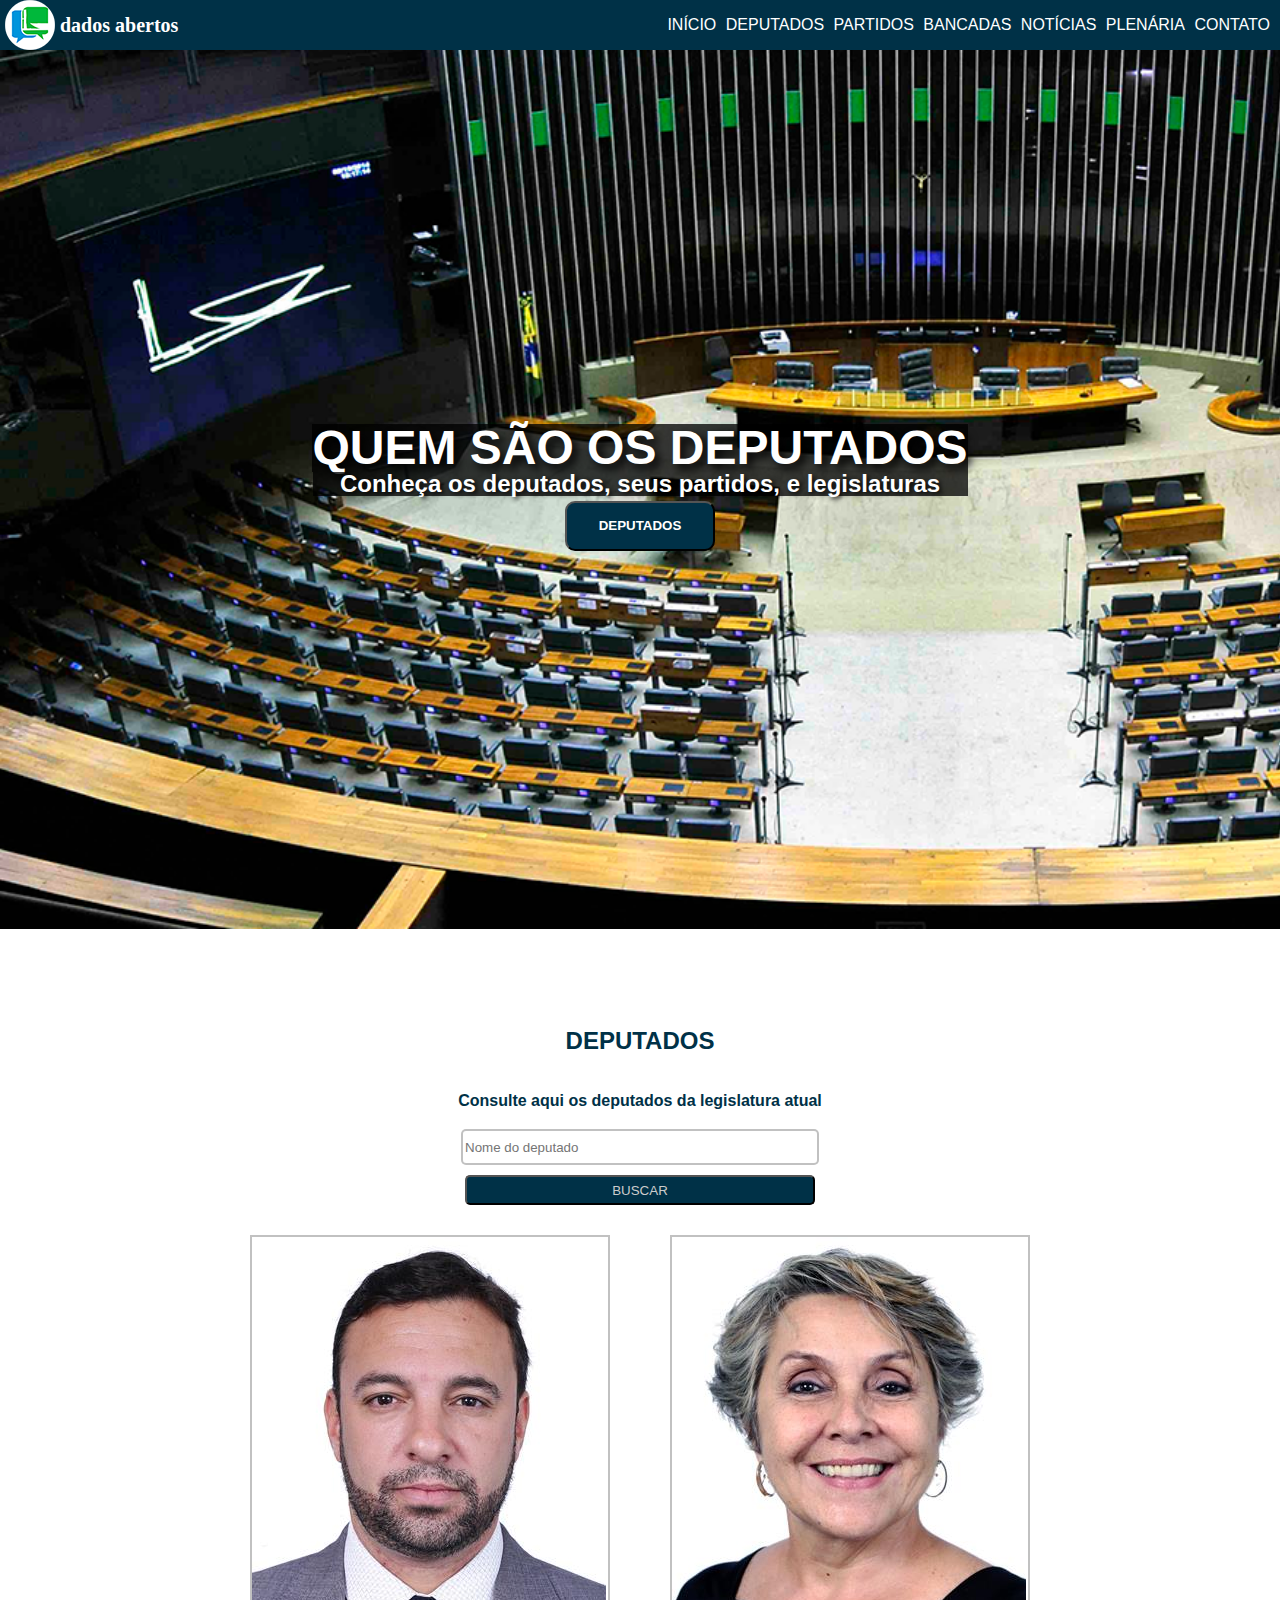
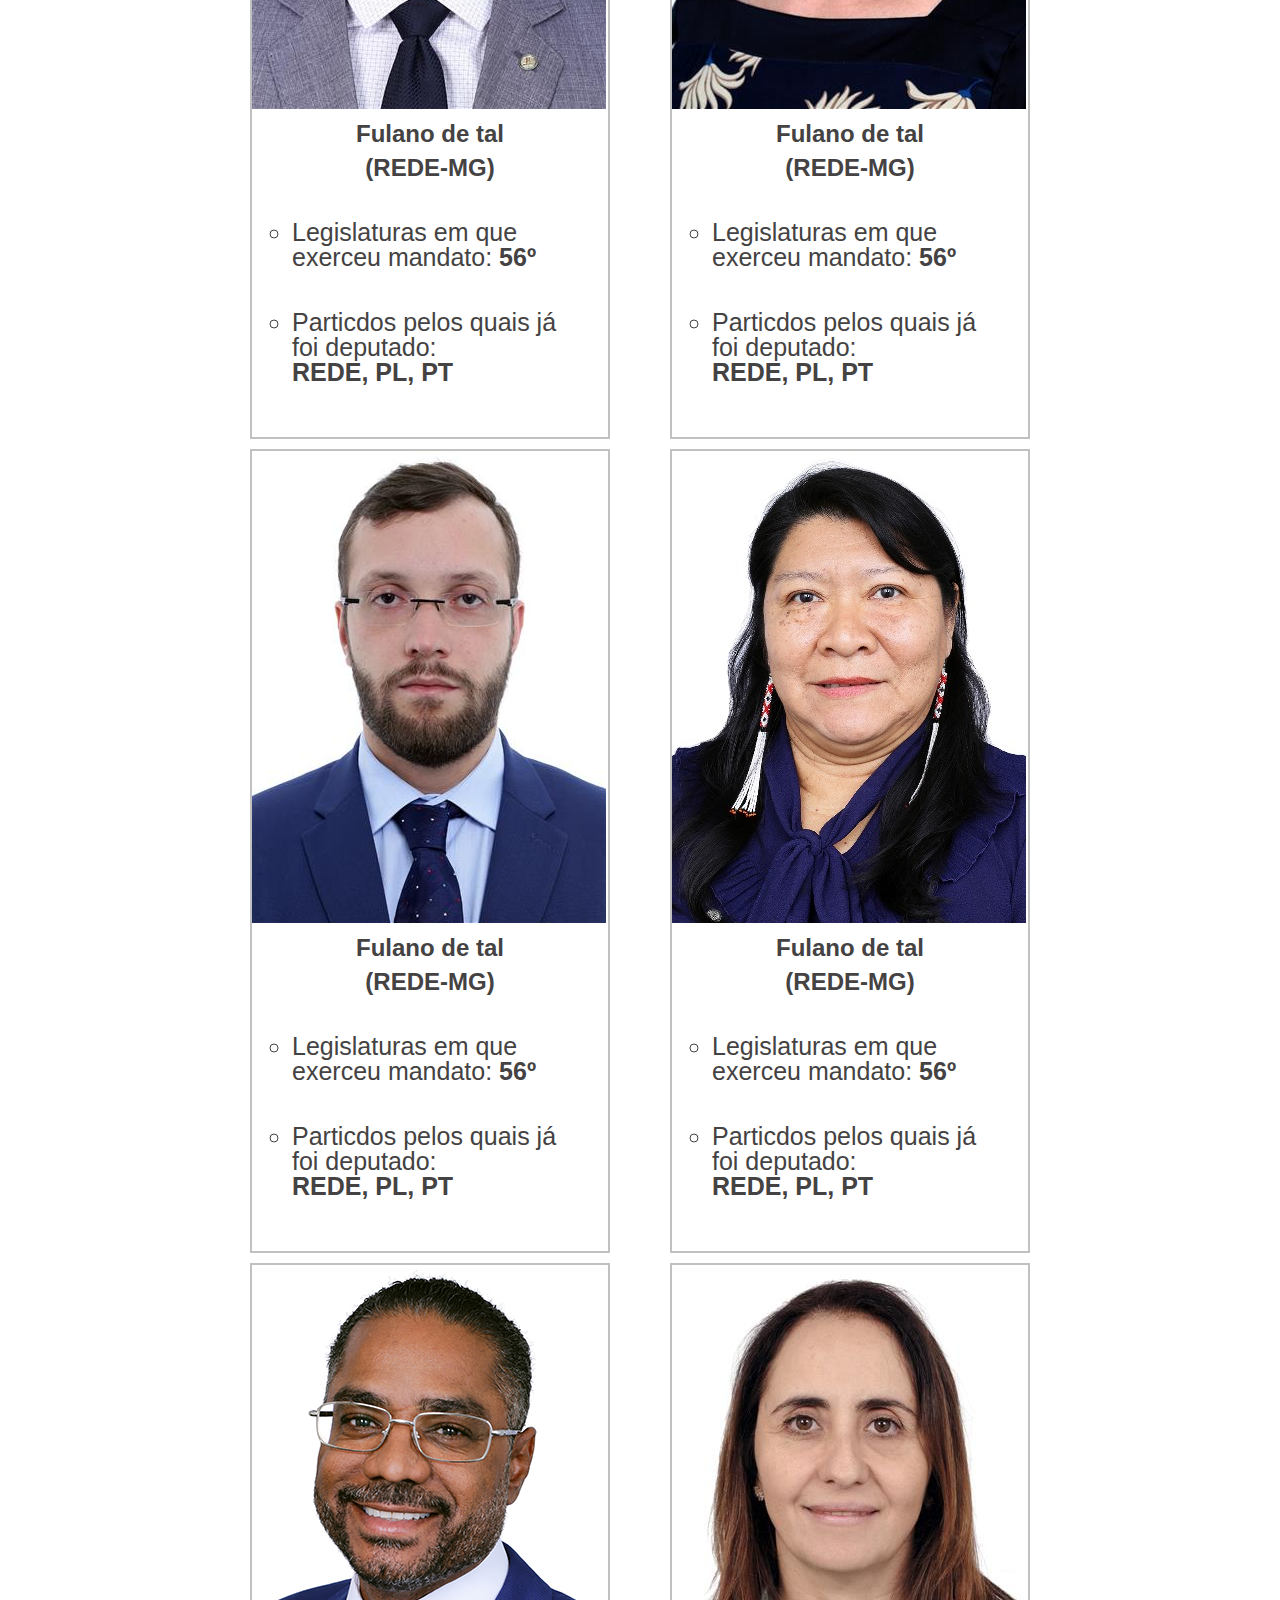
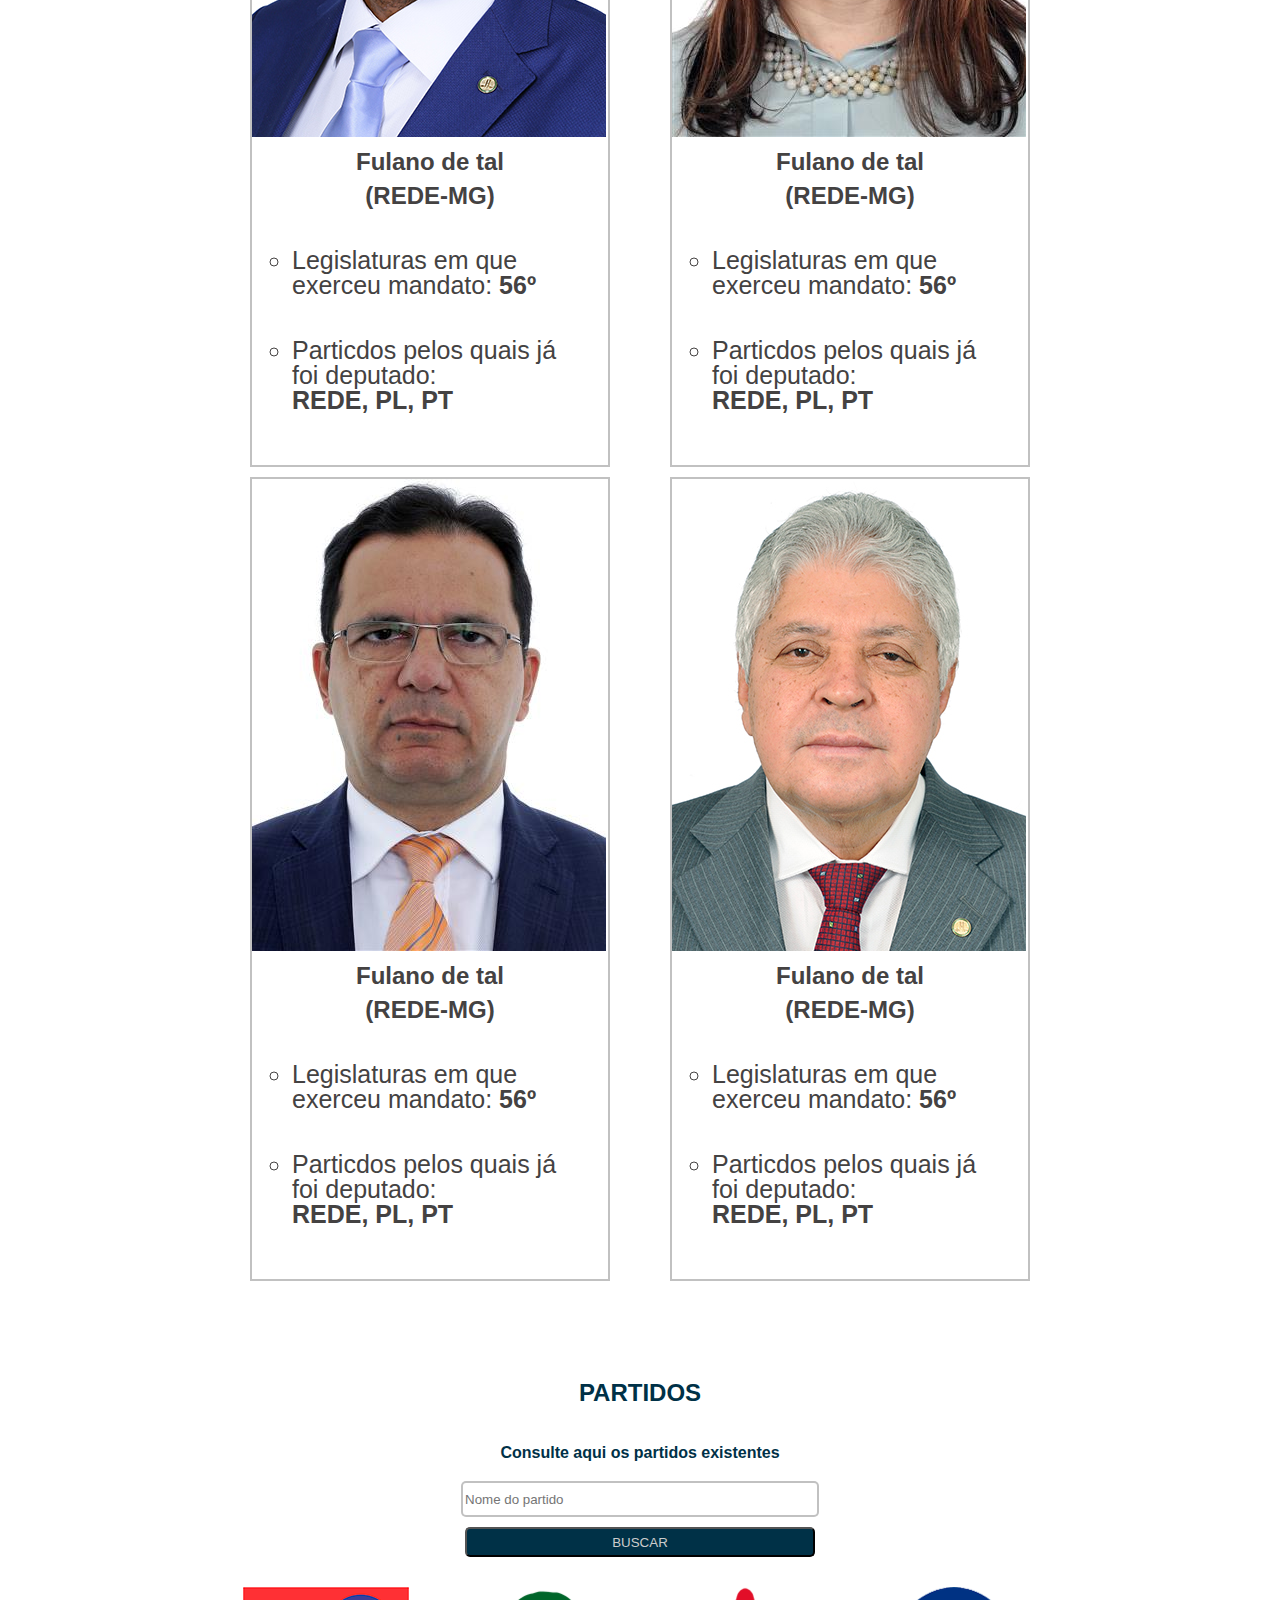
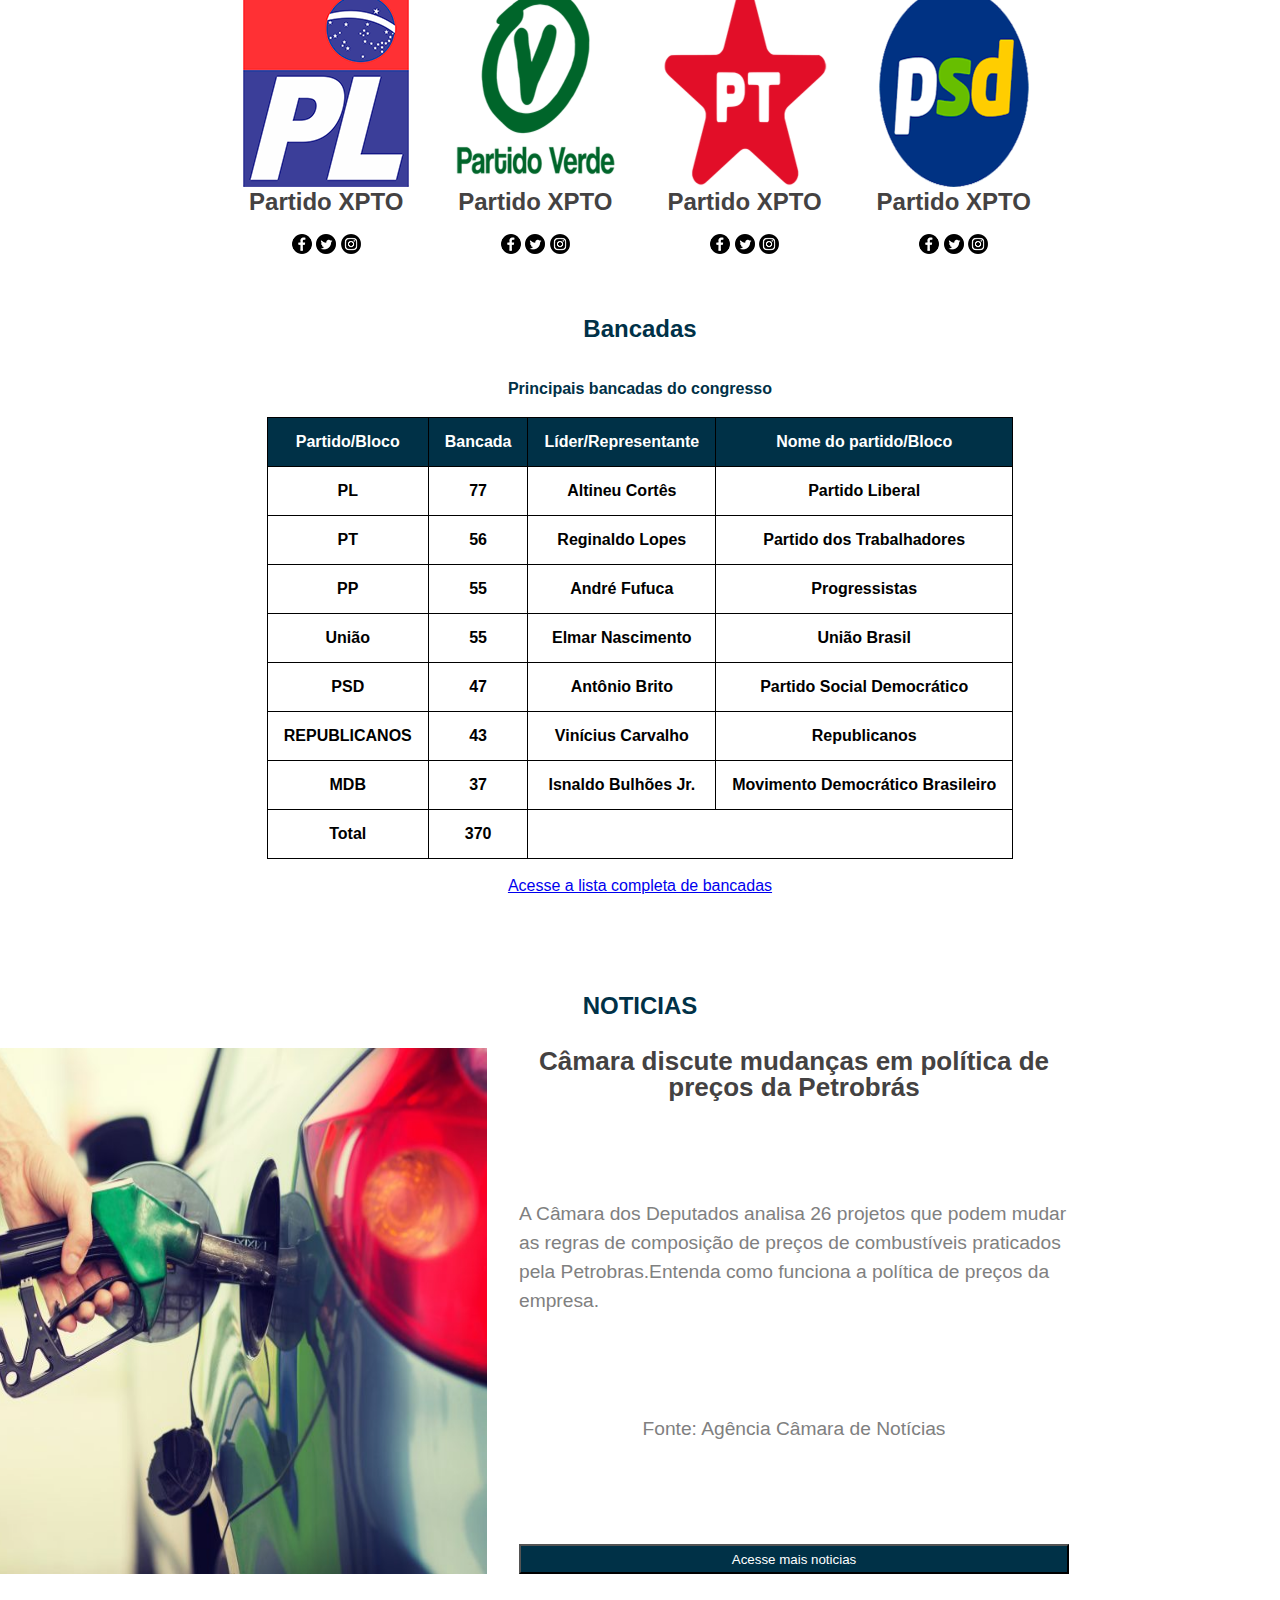
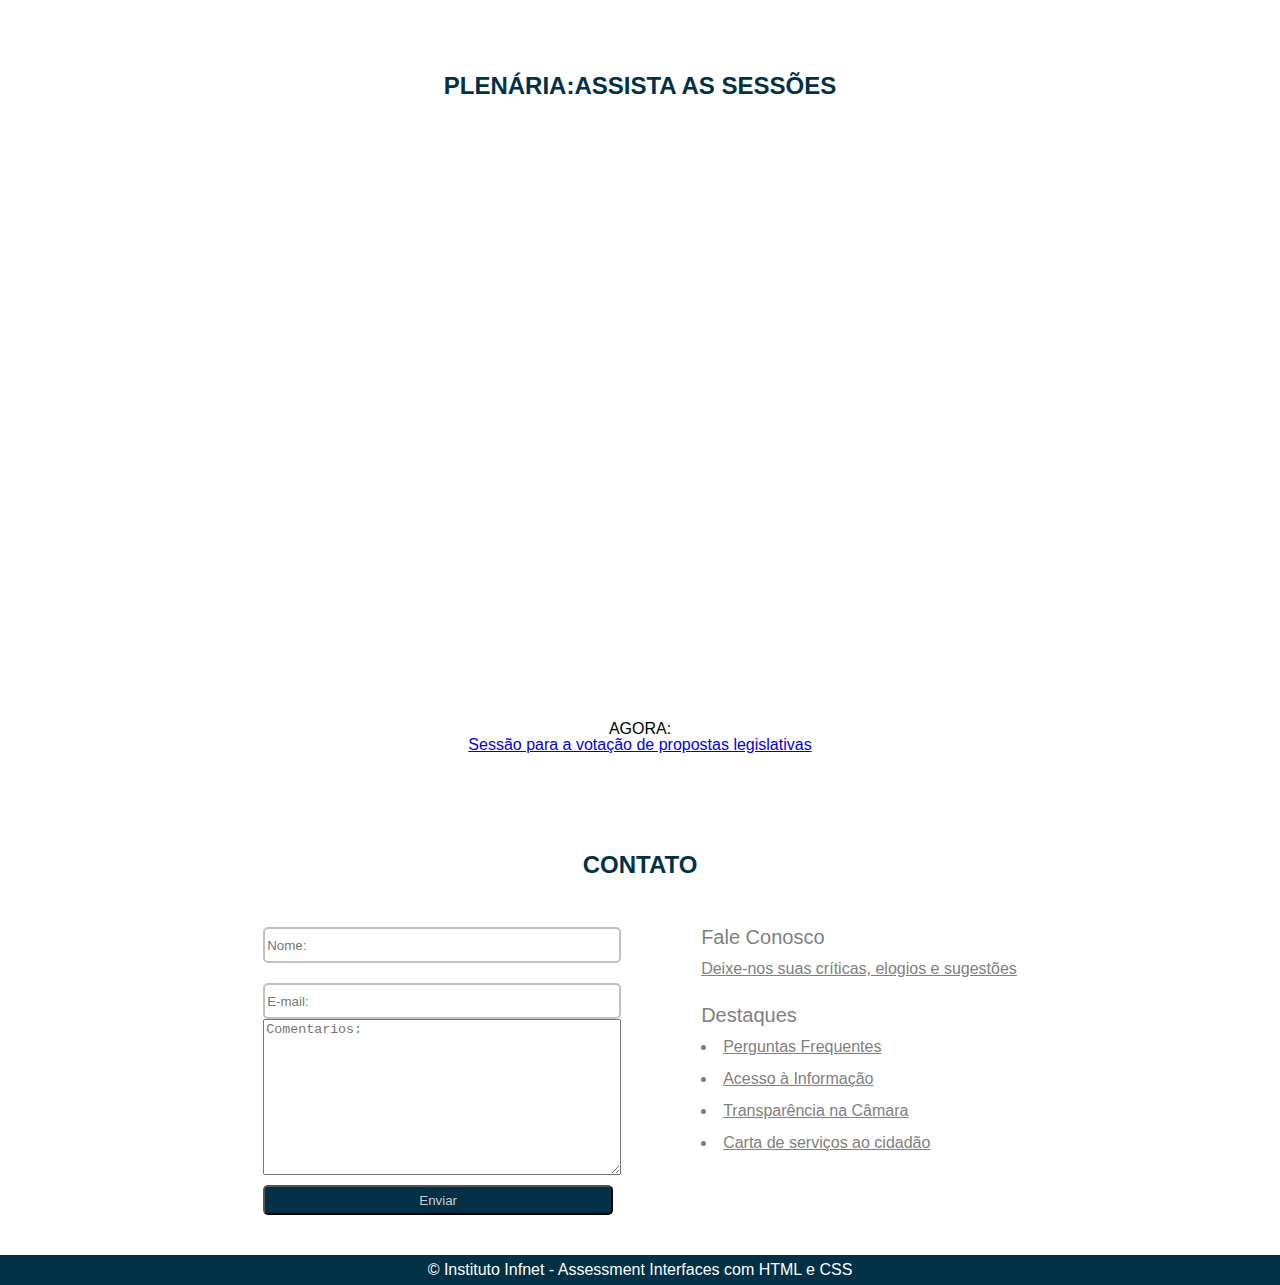
<file: index.html>
<!DOCTYPE html>
<html lang="pt-BR">
<head>
    <link rel="stylesheet" href="reset.css">
    <link rel="stylesheet" href="estilos.css">
    <link rel="stylesheet" href="mediaQuery.css">
    <meta charset="UTF-8">
    <meta name="viewport" content="width=device-width, initial-scale=1.0">
    <meta name="author" content="Lucas Pagliarini">
    <script src="modernizr-custom.js"></script>
    <title>Assessment - Interfaces com HTML e CSS</title>
</head>
<body>
<div id="container">
<header>
    <img class="logo" src="imagens/logo.png" alt=""/>
    <div class="head">dados abertos</div>
    <nav class="menu">
            <ul>
            <li><a title="Inicio" href="#"> Início </a> </li>
            <li><a title="  Ancora-deputados" href="#deputados">Deputados</a></li>
            <li><a title="Ancora-partido" href="#partido">Partidos</a></li>
            <li><a title="Ancora-bancada" href="#bancada">Bancadas</a></li>
            <li><a title="Ancora-noticia" href="#noticia">Notícias</a></li>
            <li><a title="Ancora-plenaria" href="#plenaria">Plenária</a></li>
            <li><a title="Ancora-contato" href="#contato">Contato</a></li>
        </ul>
    </nav>
</header>
<main>
    <div class="container1">
        <h1  class="flex-item1">QUEM SÃO OS DEPUTADOS</h1>
        <h2 class="flex-item2">Conheça os deputados, seus partidos, e legislaturas</h2>
        <button class="flex-item3">DEPUTADOS</button>
    </div>
    <div class="titulos">
        <h2 ID="deputados">DEPUTADOS</h2>
        <h3>Consulte aqui os deputados da legislatura atual</h3>
        <label for="nome"></label><input type="text" id="nome" name="nome" placeholder="Nome do deputado">
        <br>
        <button>BUSCAR</button>
    </div>
    <section class="deputados">
        <div class="containerDep">
        <div class="item">
            <img src="imagens/dep1.jpg" alt="foto do deputado">
            <h2>Fulano de tal</h2>
            <h3>(REDE-MG)</h3>
            <ul>
                <li>Legislaturas em que exerceu mandato: <b>56º</b></li>
                <li>Particdos pelos quais já foi deputado:<br> <b>REDE, PL, PT</b></li>
            </ul>
        </div>
        <div class="item">
            <img src="imagens/dep2.jpg" alt="foto do deputado">
            <h2>Fulano de tal</h2>
            <h3>(REDE-MG)</h3>
            <ul>
                <li>Legislaturas em que exerceu mandato: <b>56º</b></li>
                <li>Particdos pelos quais já foi deputado:<br> <b>REDE, PL, PT</b></li>
            </ul>
        </div>
        <div class="item">
            <img src="imagens/dep3.jpg" alt="foto do deputado">
            <h2>Fulano de tal</h2>
            <h3>(REDE-MG)</h3>
            <ul>
                <li>Legislaturas em que exerceu mandato: <b>56º</b></li>
                <li>Particdos pelos quais já foi deputado:<br> <b>REDE, PL, PT</b></li>
            </ul>
        </div>
        <div class="item">
            <img src="imagens/dep4.jpg" alt="foto do deputado">
            <h2>Fulano de tal</h2>
            <h3>(REDE-MG)</h3>
            <ul>
                <li>Legislaturas em que exerceu mandato: <b>56º</b></li>
                <li>Particdos pelos quais já foi deputado:<br> <b>REDE, PL, PT</b></li>
            </ul>
        </div>
        <div class="item">
            <img src="imagens/dep5.jpg" alt="foto do deputado">
            <h2>Fulano de tal</h2>
            <h3>(REDE-MG)</h3>
            <ul>
                <li>Legislaturas em que exerceu mandato: <b>56º</b></li>
                <li>Particdos pelos quais já foi deputado:<br> <b>REDE, PL, PT</b></li>
            </ul>
        </div>
        <div class="item">
            <img src="imagens/dep6.jpg" alt="foto do deputado">
            <h2>Fulano de tal</h2>
            <h3>(REDE-MG)</h3>
            <ul>
                <li>Legislaturas em que exerceu mandato: <b>56º</b></li>
                <li>Particdos pelos quais já foi deputado:<br> <b>REDE, PL, PT</b></li>
            </ul>
        </div>
        <div class="item">
            <img src="imagens/dep7.jpg" alt="foto do deputado">
            <h2>Fulano de tal</h2>
            <h3>(REDE-MG)</h3>
            <ul>
                <li>Legislaturas em que exerceu mandato: <b>56º</b></li>
                <li>Particdos pelos quais já foi deputado:<br> <b>REDE, PL, PT</b></li>
            </ul>
        </div>
        <div class="item">
            <img src="imagens/dep8.jpg" alt="foto do deputado">
            <h2>Fulano de tal</h2>
            <h3>(REDE-MG)</h3>
            <ul>
                <li>Legislaturas em que exerceu mandato: <b>56º</b></li>
                <li>Particdos pelos quais já foi deputado:<br> <b>REDE, PL, PT</b></li>
            </ul>
        </div>
        </div>
    </section>
    <section class="partidos">
        <div class="titulos">
            <h2 id="partido">PARTIDOS</h2>
            <h3>Consulte aqui os partidos existentes</h3>
            <label for="nome"></label><label for="partidos"></label><input type="text" id="partidos" name="nome" placeholder="Nome do partido">
            <br>
            <button>BUSCAR</button>
        </div>
        <div class="logos">
            <div class="individual">
                <img src="imagens/pl.png" alt="simbolo do partido">
                <h3>Partido XPTO</h3>
                <a title="facebook" href="https://www.facebook.com"><img src="imagens/facebook.png" alt=""></a>
                <a title="twitter" href="https://www.twitter.com"> <img src="imagens/twitter.png" alt=""></a>
                <a title="instagram" href="https://www.instagram.com"> <img src="imagens/instagram.png" alt=""></a>
            </div>
            <div class="individual">
                <img src="imagens/verde.png" alt="simbolo do partido">
                <h3>Partido XPTO</h3>
                <a title="facebook" href="https://www.facebook.com"><img src="imagens/facebook.png" alt=""></a>
                <a title="twitter" href="https://www.twitter.com"> <img src="imagens/twitter.png" alt=""></a>
                <a title="instagram" href="https://www.instagram.com"> <img src="imagens/instagram.png" alt=""></a>
            </div>
            <div class="individual">
                <img src="imagens/pt.png" alt="simbolo do partido">
                <h3>Partido XPTO</h3>
                <a title="facebook" href="https://www.facebook.com"><img src="imagens/facebook.png" alt=""></a>
                <a title="twitter" href="https://www.twitter.com"> <img src="imagens/twitter.png" alt=""></a>
                <a title="instagram" href="https://www.instagram.com"> <img src="imagens/instagram.png" alt=""></a>
            </div>
            <div class="individual">
                <img src="imagens/psd.png" alt="simbolo do partido">
                <h3>Partido XPTO</h3>
                <a title="facebook" href="https://www.facebook.com"><img src="imagens/facebook.png" alt=""></a>
                <a title="twitter" href="https://www.twitter.com"> <img src="imagens/twitter.png" alt=""></a>
                <a title="instagram" href="https://www.instagram.com"> <img src="imagens/instagram.png" alt=""></a>
            </div>
        </div>
    </section>
    <section class="bancadas">
        <div>
            <h2 id="bancada">Bancadas</h2>
            <h3>Principais bancadas do congresso</h3>
            <div class="tabelaa">
            <table class="tabela">
                <tr>
                    <th>Partido/Bloco</th>
                    <th>Bancada</th>
                    <th>Líder/Representante</th>
                    <th>Nome do partido/Bloco</th>
                </tr>
                <tr>
                    <th>PL</th>
                    <th>77</th>
                    <th>Altineu Cortês</th>
                    <th>Partido Liberal</th>
                </tr>
                <tr>
                    <th>PT</th>
                    <th>56</th>
                    <th>Reginaldo Lopes</th>
                    <th>Partido dos Trabalhadores</th>
                </tr>
                <tr>
                    <th>PP</th>
                    <th>55</th>
                    <th>André Fufuca</th>
                    <th>Progressistas</th>
                </tr>
                <tr>
                    <th>União</th>
                    <th>55</th>
                    <th>Elmar Nascimento</th>
                    <th>União Brasil</th>
                </tr>
                <tr>
                    <th>PSD</th>
                    <th>47</th>
                    <th>Antônio Brito</th>
                    <th>Partido Social Democrático</th>
                </tr>
                <tr>
                    <th>REPUBLICANOS</th>
                    <th>43</th>
                    <th>Vinícius Carvalho</th>
                    <th>Republicanos</th>
                </tr>
                <tr>
                    <th>MDB</th>
                    <th>37</th>
                    <th>Isnaldo Bulhões Jr.</th>
                    <th>Movimento Democrático Brasileiro</th>
                </tr>
                <tr>
                    <th>Total</th>
                    <th>370</th>
                    <td></td>
                    <td></td>
                </tr>
            </table>
            </div>
            <span><a href="#">Acesse a lista completa de bancadas</a></span>
        </div>
    </section>
    <section class="noticias">
        <h2 id="noticia">NOTICIAS</h2>
        <div class="noticias-1">
            <img src="./imagens/combustivel.jpg" alt="Foto de carro sendo abastecido">
            <article class="noticia-demo">
                <h3>Câmara discute mudanças em política de preços da Petrobrás</h3>
                <p>A Câmara dos Deputados analisa 26 projetos que podem mudar as regras de composição de preços de combustíveis praticados pela Petrobras.Entenda como funciona a política de preços da empresa.
                </p>
                <p id="fonte">Fonte: Agência Câmara de Notícias</p>
                <button>Acesse mais noticias</button>
            </article>
        </div>
    </section>
    <section class="plenaria">
        <div class="titulos">
        <h2 id="plenaria">PLENÁRIA:ASSISTA AS SESSÕES</h2>
        <div>
            <iframe id="video"
                    src="https://www.youtube.com/embed/dHnzc9LfSps" title="YouTube video player"
                    allow="accelerometer; autoplay; clipboard-write; encrypted-media; gyroscope;
                picture-in-picture" allowfullscreen></iframe>
            <p>AGORA:</p>
            <a title="votaçao" href="#">Sessão para a votação de propostas legislativas</a>
        </div>
        </div>
    </section>
    <section class="contato">
        <div class="titulos">
            <h2 id="contato">CONTATO</h2>
            <div class="container2">
                <form class="formulario">
                    <input type="text" name="name" placeholder="Nome:" required >
                    <input type="email" name="email" placeholder="E-mail:" required>
                    <textarea name="comment" cols="30" rows="10" wrap="hard" placeholder="Comentarios:" required></textarea>
                    <button>Enviar</button>
                </form>
                <div class="info">
                    <div class="fale-conosco">
                        <p>Fale Conosco</p>
                        <a title="criticas" href="#">Deixe-nos suas críticas, elogios e sugestões</a>
                    </div>
                    <div class="destaques">
                        <p>Destaques</p>
                        <ul>
                            <li><a title="perguntas" href="#">Perguntas Frequentes</a></li>
                            <li><a title="info" href="#">Acesso à Informação</a></li>
                            <li><a title="transparencia" href="#">Transparência na Câmara</a></li>
                            <li><a title="carta" href="#">Carta de serviços ao cidadão</a></li>
                        </ul>
                </div>
            </div>
        </div>
        </div>
    </section>
</main>
<footer>
    <p>© Instituto Infnet - Assessment Interfaces com HTML e CSS</p>
</footer>
</div>
</body>
</html>
</file>
<file: estilos.css>
main{
    max-width: 1920px;
}
form{
    border-radius: 10px;
}
body {
    background-color: white;
    font-family: Roboto, sans-serif;
}
header{
    display: flex;
    background: #003147;
    width: 100%;
}
.head{
    color: white;
    font-family: Constantia, serif;
    font-size: 20px;
    font-weight: bolder;
    align-self: center;
    margin-left: 5px;

}
.logo{
    margin-left: 5px;
}
.menu{
    text-transform: uppercase;
    display: inline;
    color : white;
    margin-left: auto;
    align-self: center;
    margin-right: 10px;
}
.menu ul li{
    display: inline;
    margin-left: 5px;
}
.menu ul li a{
    color:white;
    text-decoration: none;
}
.menu ul li a:hover{
    background-color:darkcyan;
}
.container1 {
    font-family: sans-serif;
    flex-grow: 1;
    flex-direction: column;
    display: flex;
    background-image: url("imagens/plenario-camara.png");
    height: 879px;
    background-size: cover;
    align-items: center;
    justify-content: center;
}
.flex-item1{
    text-shadow: 0.1em 0.1em 0.2em black;
    color: white;
    align-self: center;
    font-size: xxx-large;
    background-color: rgba(0, 0, 0, 0.76);
}
.flex-item2{
    text-shadow: 0.1em 0.1em 0.2em black;
    width: 655px;
    color: white;
    align-self: center;
    font-size: x-large;
    background-color: rgba(0, 0, 0, 0.76);
    text-align: center;
}
.flex-item3{
    background: #003147;
    color: white;
    height: 50px;
    width: 150px;
    border-radius: 10px;
    margin: 5px;
    font-weight: 800;
}
.flex-item3 a{
    color:white;
    text-decoration: none;
}
.titulos{
    font-family: sans-serif;
    margin-top: 100px;
    text-align: center;
}
.titulos h2{
    color: #003147;
    font-size: x-large;
}
.titulos h3{
    color: #003147;
    margin-top: 40px;
}
.titulos input{
    margin-top: 20px;
    width: 350px;
    height: 30px;
    border-radius: 5px;
    border: 2px solid rgba(128, 128, 128, 0.49);
}
.titulos button{
    margin-top: 10px;
    background-color: #003147;
    color: #cccccc;
    height: 30px;
    width: 350px;
    border-radius: 5px;
}
.containerDep{
    display: flex;
    flex-direction: row;
    margin-top: 30px;
    margin-left: 200px;
    margin-right: 200px;
    gap: 10px;
    flex-wrap: wrap;
    justify-content: space-evenly;
}
.item{
    color: #444242;
    background: white;
    height: 800px;
    width: 356px;
    border: 2px solid rgba(128, 128, 128, 0.49);
}
.item ul{
    list-style-position: outside;
    list-style-type: circle;
}
.item h2{
    text-align: center;
    font-size: x-large;
    margin: 10px;
}
.item h3{
    text-align: center;
    font-size: x-large;
    margin-bottom: 20px;
}
.item li{
    align-self: center;
    margin: 40px;
    font-size: 25px;
}
.partidos{
    margin-top: 100px;
}
.logos{
    display: flex;
    flex-wrap: wrap;
    justify-content: space-evenly;
    margin-left: 200px;
    margin-right: 200px;
    margin-top: 30px;
}
.individual{
    text-align: center;
    color: #444242;
    width: 166px;
    height: 300px;
}
.individual h3{
    text-align: center;
    font-size: x-large;
    margin-bottom: 20px;
}
.bancadas {
    margin-top: 30px;
    display: flex;
    justify-content: center;
    align-items: center;
    text-align: center;
}
.bancadas h2{
    color: #003147;
    font-size: x-large;
}
.bancadas h3{
    color: #003147;
    margin-top: 40px;
}
.tabela,th,tr {
    border: 1px solid black;
    border-collapse: collapse;
    padding: 1em;
}
.tabela tr:first-child {
    background-color: #003147;
    color: #fff;
}
.tabela tr th:nth-last-child(1) {
    border-right: none;
}

.tabela {
    margin-top: 20px;
    margin-bottom: 1.2em;
}
.noticias{
    width: 100%;
    max-width: 1260px;
    margin: auto;
}
.noticias h2{
    margin-top: 100px;
    color: #003147;
    font-size: x-large;
    text-align: center;
    margin-bottom: 30px;
}
.noticias h3{
    color: #444242;
    text-align: center;
    margin-bottom: 30px;
    font-size: 26px;
}
.noticias img{
    width: 50vw;
}
.noticias-1{
    width: 70vw;
    display: flex;
    justify-content: center;
    gap: 2em;
    align-items: stretch;
    align-content: center;
}
.noticias-1 p{
    align-items: center;
    justify-content: space-between;
    margin-top: 100px;
    font-size: 1.2em;
    line-height: 1.5em;
    color: rgb(128, 128, 128);
}
.noticias-1 button{
    height: 30px;
    width: 550px;
    margin-top: 100px;
    background-color: #003147;
    color: white;
}
#fonte{
    text-align: center;
    margin-top: 100px;
}
#video{
    margin-top: 30px;
    margin-bottom: 30px;
}
.container2{
    display: flex;
    flex-direction: row;
    justify-content: center;
    margin-top: 30px;
}
.formulario{
    display: flex;
    flex-direction: column;
}
.info{
    color: rgb(128, 128, 128);
    display: flex;
    justify-content: left;
    flex-direction: column;
    margin-left: 5em;
    text-align: left;
    line-height: 2em;
    list-style-position: inside;
}
.info p{
    font-size: 20px;
    margin-top: 14px;
}
.info a{
    color: rgb(128, 128, 128);
}
footer{
    display: flex;
    color: white;
    margin-top: 40px;
    background-color: #003147;
    height: 30px;
    justify-content: center;
}
footer p{
    align-self: center;
}
.Experiencia h1{
    margin-top: 10px;
    margin-bottom: 30px;
    font-size: 32px;
}
.Experiencia p{
    font-size: 22px;
}
.questoes h1{
    margin-top: 10px;
    margin-bottom: 30px;
    font-size: 32px;
}
.questoes p{
    font-size: 22px;
}
.questoes h2{
    margin-top: 10px;
    margin-bottom: 30px;
    font-size: 22px;
}
img{
    transition: transform .2s;
}

img:hover {
    transform: scale(1.2);
}
#video{
    width:900px;
    height:560px;
}
</file>
<file: mediaQuery.css>
@media screen and (max-width: 480px){
    main{
        max-width: 480px;
    }
    .container1{
        background-image: url("imagens/plenario-camara.png");
        background-position: center center;
        background-attachment: fixed;
        background-repeat: no-repeat; background-size: cover;
    }
    .flex-item1{
        text-align: center;
    }
    .flex-item2{
        text-align: center;
        max-width: 480px;
    }
    .noticias-1{
        width: 480px;
        display: flex;
        flex-direction: column;
        align-items: center;
    }
    .noticia-demo h3{
        font-size: 100%;
        margin-left: auto;
    }
    .noticia-demo p{
        text-align: center;
        align-self: center;
        width: fit-content;
    }
    .noticias button{
        width: 50%;
        text-align: center;
        margin-left: 130px;
    }
    #video{
        width: 470px;
        height: 300px;
    }
    .container2{
        text-align: center;
        justify-content: center;
        align-self: center;
        flex-direction: column;
    }
    .container2 input{
        text-align: center;
        justify-content: center;
        align-self: center;
    }
    .container2 textarea{
        width: 450px;
        text-align: center;
        justify-content: center;
        align-self: center;
    }
    .container2 button{
        text-align: center;
        justify-content: center;
        align-self: center;
    }
    .tabelaa{
        width: 480px;
        overflow-x: auto;
    }
}
@media screen and (min-width: 480px) and (max-width: 1025px){
    .container1{
        background-image: url("imagens/plenario-camara.png");
        background-position: center center;
        background-attachment: fixed;
        background-repeat: no-repeat; background-size: cover;
    }
    .containerDep{
        justify-content: center;
        align-self: center;
        max-width: 900px;
        margin: auto;
    }
}
</file>
